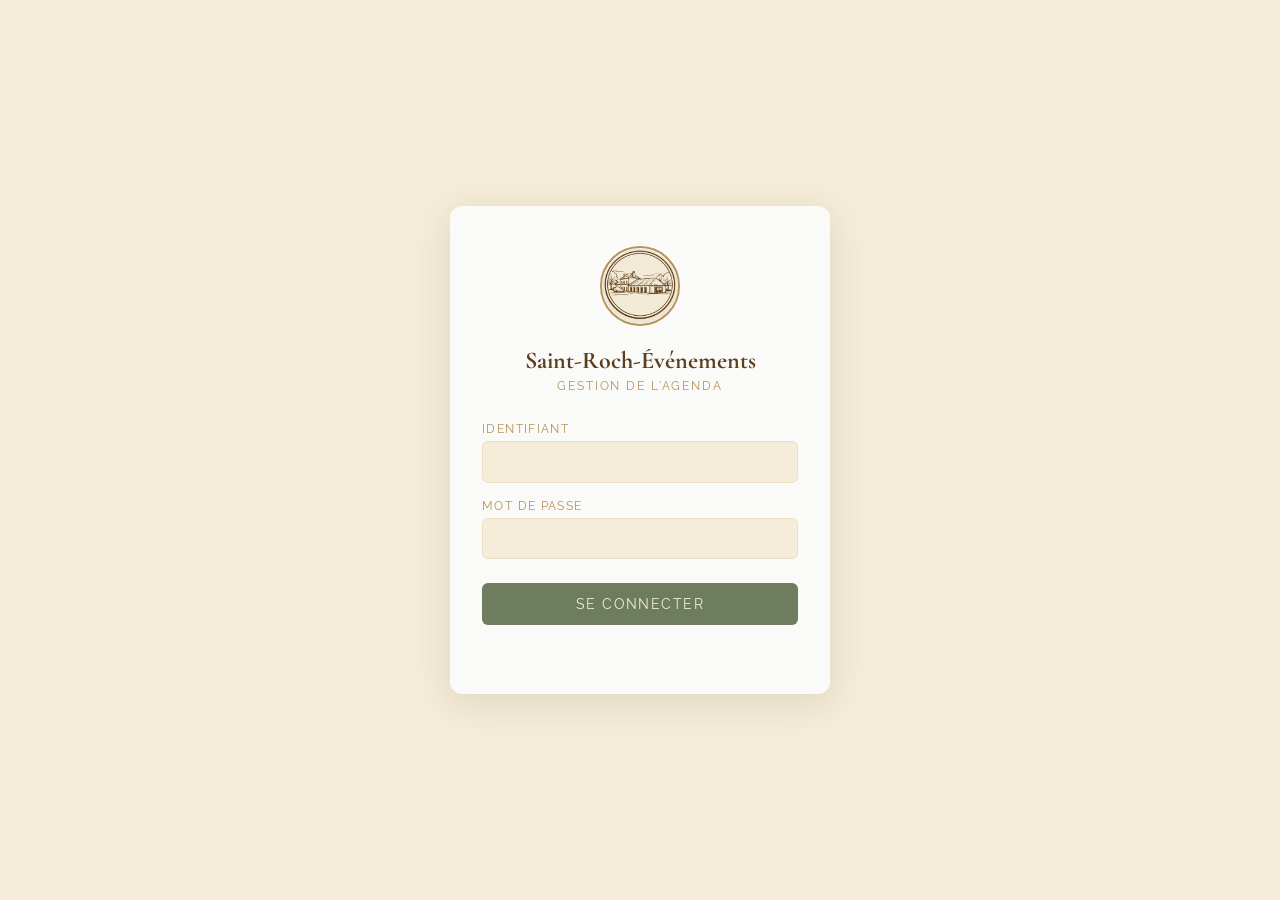
<file: gestion-agenda.html>
<!DOCTYPE html>
<html lang="fr">
<head>
    <meta charset="UTF-8">
    <meta name="viewport" content="width=device-width, initial-scale=1.0, maximum-scale=1.0">
    <title>Gestion Agenda — Saint-Roch</title>
    <link href="https://fonts.googleapis.com/css2?family=Cormorant+Garamond:ital,wght@0,400;0,600;1,400&family=Raleway:wght@300;400;500;600&display=swap" rel="stylesheet">
    <style>
        :root {
            --sage: #8B9D7A; --sage-dark: #6d7d5e;
            --brown: #5C3D1E; --brown-dark: #3d2810;
            --beige: #F5EDD9; --beige-dark: #EDE0C4;
            --gold: #B5935A; --white: #FAFAF8;
            --taken: #c0392b; --option: #d4a017;
        }
        * { box-sizing: border-box; margin: 0; padding: 0; }
        body { font-family: 'Raleway', sans-serif; background: var(--beige); color: var(--brown); min-height: 100vh; }

        /* ── LOGIN ── */
        #screen-login {
            display: flex; align-items: center; justify-content: center;
            min-height: 100vh; padding: 2rem;
        }
        .login-box {
            background: var(--white); border-radius: 12px;
            padding: 2.5rem 2rem; max-width: 380px; width: 100%;
            box-shadow: 0 8px 40px rgba(92,61,30,0.14); text-align: center;
        }
        .login-logo { width: 80px; height: 80px; border-radius: 50%; margin: 0 auto 1.2rem; border: 2px solid var(--gold); overflow: hidden; }
        .login-logo img { width: 100%; height: 100%; object-fit: cover; }
        .login-box h1 { font-family: 'Cormorant Garamond', serif; font-size: 1.5rem; color: var(--brown); margin-bottom: 0.2rem; }
        .login-box .sub { font-size: 0.78rem; color: var(--gold); letter-spacing: 0.15em; text-transform: uppercase; margin-bottom: 1.8rem; }
        .field { margin-bottom: 1rem; text-align: left; }
        .field label { display: block; font-size: 0.72rem; letter-spacing: 0.12em; text-transform: uppercase; color: var(--gold); margin-bottom: 0.35rem; }
        .field input, .field textarea {
            width: 100%; padding: 0.7rem 0.9rem; border: 1px solid var(--beige-dark);
            border-radius: 6px; font-family: 'Raleway', sans-serif; font-size: 0.9rem;
            background: var(--beige); color: var(--brown); transition: border-color 0.2s;
        }
        .field input:focus, .field textarea:focus { outline: none; border-color: var(--sage); }
        .field textarea { resize: vertical; min-height: 80px; }
        .btn-primary {
            width: 100%; padding: 0.8rem; background: var(--sage-dark);
            color: var(--beige); border: none; border-radius: 6px;
            font-family: 'Raleway', sans-serif; font-size: 0.88rem;
            letter-spacing: 0.1em; text-transform: uppercase; cursor: pointer;
            transition: background 0.2s; margin-top: 0.5rem;
        }
        .btn-primary:hover { background: var(--brown); }
        .login-error { color: var(--taken); font-size: 0.82rem; margin-top: 0.8rem; min-height: 1.2em; }

        /* ── TOKEN ── */
        #screen-token { display: none; align-items: center; justify-content: center; min-height: 100vh; padding: 2rem; }
        .token-box { background: var(--white); border-radius: 12px; padding: 2.5rem 2rem; max-width: 480px; width: 100%; box-shadow: 0 8px 40px rgba(92,61,30,0.14); }
        .token-box h2 { font-family: 'Cormorant Garamond', serif; font-size: 1.4rem; margin-bottom: 0.5rem; }
        .token-box p { font-size: 0.85rem; color: #666; line-height: 1.7; margin-bottom: 1rem; }
        .token-box ol { font-size: 0.85rem; color: #555; padding-left: 1.2rem; margin-bottom: 1.5rem; line-height: 2; }
        .token-box ol a { color: var(--sage-dark); }
        .token-error { color: var(--taken); font-size: 0.82rem; margin-top: 0.6rem; }

        /* ── ÉDITEUR ── */
        #screen-editor { display: none; }
        .editor-header {
            background: var(--brown-dark); color: var(--beige);
            padding: 1rem 2rem; display: flex; align-items: center;
            justify-content: space-between; flex-wrap: wrap; gap: 1rem;
        }
        .editor-header h1 { font-family: 'Cormorant Garamond', serif; font-size: 1.3rem; letter-spacing: 0.08em; }
        .header-actions { display: flex; gap: 0.8rem; align-items: center; flex-wrap: wrap; }
        .btn-save {
            background: var(--sage); color: var(--beige); border: none;
            padding: 0.6rem 1.4rem; border-radius: 5px; cursor: pointer;
            font-family: 'Raleway', sans-serif; font-size: 0.82rem;
            letter-spacing: 0.08em; text-transform: uppercase; transition: background 0.2s;
        }
        .btn-save:hover { background: var(--sage-dark); }
        .btn-save:disabled { background: #aaa; cursor: default; }
        .btn-logout {
            background: transparent; color: rgba(245,237,217,0.6);
            border: 1px solid rgba(245,237,217,0.3); padding: 0.6rem 1rem;
            border-radius: 5px; cursor: pointer; font-family: 'Raleway', sans-serif;
            font-size: 0.78rem; letter-spacing: 0.08em; text-transform: uppercase; transition: all 0.2s;
        }
        .btn-logout:hover { color: var(--beige); border-color: var(--beige); }
        .save-status { font-size: 0.8rem; padding: 0.4rem 0.8rem; border-radius: 4px; }
        .save-status.ok     { background: rgba(107,127,89,0.2);  color: var(--sage-dark); }
        .save-status.err    { background: rgba(192,57,43,0.15);   color: var(--taken); }
        .save-status.saving { color: var(--gold); }

        /* ── ONGLETS ── */
        .tabs { display: flex; gap: 0; border-bottom: 2px solid var(--beige-dark); margin: 0 2rem; margin-top: 1.5rem; }
        .tab-btn {
            padding: 0.7rem 1.5rem; background: none; border: none; cursor: pointer;
            font-family: 'Raleway', sans-serif; font-size: 0.85rem; font-weight: 500;
            color: var(--brown); border-bottom: 2px solid transparent; margin-bottom: -2px;
            transition: color 0.2s; letter-spacing: 0.05em;
        }
        .tab-btn.active { color: var(--sage-dark); border-bottom-color: var(--sage-dark); font-weight: 600; }
        .tab-btn:hover:not(.active) { color: var(--gold); }
        .tab-content { display: none; padding: 1.5rem 2rem 2rem; max-width: 1100px; margin: 0 auto; }
        .tab-content.active { display: block; }

        /* ── CALENDRIER ── */
        .editor-legend {
            display: flex; gap: 1.5rem; justify-content: center; flex-wrap: wrap;
            margin-bottom: 1.2rem; background: var(--white); border-radius: 8px;
            padding: 0.8rem; box-shadow: 0 2px 8px rgba(92,61,30,0.07);
        }
        .leg { display: flex; align-items: center; gap: 0.5rem; font-size: 0.82rem; }
        .leg-dot { width: 18px; height: 18px; border-radius: 4px; }
        .leg-free-dot   { background: rgba(107,127,89,0.18); border: 1px solid var(--sage); }
        .leg-taken-dot  { background: rgba(192,57,43,0.2);   border: 1px solid var(--taken); }
        .leg-option-dot { background: rgba(212,160,23,0.25); border: 1px solid var(--option); }
        .editor-hint { text-align: center; font-size: 0.8rem; color: #999; margin-bottom: 1.2rem; font-style: italic; }

        .cal-nav { display: flex; align-items: center; justify-content: center; gap: 1rem; margin-bottom: 1.2rem; }
        .cal-nav-btn { background: var(--white); border: 1px solid var(--beige-dark); color: var(--brown); width: 36px; height: 36px; border-radius: 5px; font-size: 1.2rem; cursor: pointer; transition: all 0.2s; }
        .cal-nav-btn:hover { background: var(--sage); color: var(--beige); border-color: var(--sage); }
        .cal-period { font-family: 'Cormorant Garamond', serif; font-size: 1.05rem; color: var(--brown); min-width: 180px; text-align: center; }

        .cal-grid { display: grid; grid-template-columns: repeat(3, 1fr); gap: 1.2rem; }
        @media (max-width: 700px)  { .cal-grid { grid-template-columns: 1fr; } }
        @media (max-width: 1000px) and (min-width: 701px) { .cal-grid { grid-template-columns: 1fr 1fr; } }

        /* ── Calendrier mobile : jours plus grands ── */
        @media (max-width: 700px) {
            .tab-content { padding: 1rem; }
            .cal-day { font-size: 0.85rem; min-height: 36px; border-radius: 6px; }
            .cal-dow { font-size: 0.65rem; padding: 4px 0; }
            .cal-days { gap: 4px; }
            .cal-month { padding: 0.8rem 0.6rem; }
            .editor-legend { flex-direction: column; align-items: flex-start; gap: 0.6rem; padding: 0.8rem 1rem; }
            .cal-nav { gap: 0.5rem; }
            .tabs { margin: 0 1rem; }
            .tab-btn { padding: 0.6rem 1rem; font-size: 0.8rem; }
            .editor-header { padding: 0.8rem 1rem; }
            .editor-header h1 { font-size: 1.1rem; }
            .btn-save { padding: 0.5rem 1rem; font-size: 0.78rem; }
        }

        /* ── Fiche modale : carte centrée avec marges ── */
        @media (max-width: 600px) {
            .fiche-overlay { align-items: center; padding: 1rem; }
            .fiche-box { border-radius: 14px; max-height: 88vh; overflow-y: auto; padding: 1.4rem 1.1rem 1.8rem; margin: 0 0.25rem; }
            .form-row-2 { grid-template-columns: 1fr; }
        }
        /* Anti-zoom iOS : inputs ≥ 16px */
        @media (max-width: 900px) {
            .field input, .field textarea, #inp-user, #inp-pass, #inp-token {
                font-size: 16px !important;
            }
        }

        .cal-month { background: var(--white); border-radius: 8px; padding: 1rem; box-shadow: 0 2px 8px rgba(92,61,30,0.07); }
        .cal-month-title { text-align: center; font-family: 'Cormorant Garamond', serif; font-size: 1rem; font-weight: 600; color: var(--brown); text-transform: capitalize; margin-bottom: 0.6rem; }
        .cal-days { display: grid; grid-template-columns: repeat(7, 1fr); gap: 3px; }
        .cal-dow { text-align: center; font-size: 0.6rem; font-weight: 700; color: #aaa; text-transform: uppercase; padding: 3px 0; }
        .cal-day {
            aspect-ratio: 1; display: flex; align-items: center; justify-content: center;
            font-size: 0.75rem; border-radius: 5px; cursor: pointer;
            transition: transform 0.1s; border: 1px solid transparent;
            user-select: none; position: relative; flex-direction: column; gap: 1px;
        }
        .cal-day.empty { cursor: default; }
        .cal-day.past  { color: #ddd; cursor: default; }
        .cal-day.today { font-weight: 700; outline: 2px solid var(--sage); outline-offset: -2px; }
        .cal-day.free  { background: rgba(107,127,89,0.1); color: var(--sage-dark); }
        .cal-day.free:not(.past):hover { background: rgba(107,127,89,0.3); transform: scale(1.1); }
        .cal-day.taken  { background: rgba(192,57,43,0.15); color: var(--taken); font-weight: 600; border-color: rgba(192,57,43,0.3); }
        .cal-day.taken:hover  { background: rgba(192,57,43,0.25); transform: scale(1.05); }
        .cal-day.option { background: rgba(212,160,23,0.2); color: #8a6a00; font-weight: 600; border-color: rgba(212,160,23,0.4); }
        .cal-day.option:hover { background: rgba(212,160,23,0.35); transform: scale(1.05); }
        /* petit point uniquement sur les jours réservés ou en attente */
        .cal-day.taken::after, .cal-day.option::after { content: ''; display: block; width: 4px; height: 4px; border-radius: 50%; background: currentColor; opacity: 0.7; }
        /* contour bleu pour les réservations gîte */
        .cal-day.gite { outline: 2px solid #3a7bd5; outline-offset: -2px; color: #3a7bd5 !important; border-color: rgba(58,123,213,0.3) !important; background: rgba(58,123,213,0.12) !important; }
        /* sélection de plage — drag */
        .cal-day { transition: background 0.08s ease, color 0.08s ease, border-radius 0.12s ease; }
        .cal-day.sel-anchor { background: var(--taken) !important; color: #fff !important; font-weight: 700; border-radius: 8px 0 0 8px; border-color: transparent !important; transform: none !important; }
        .cal-day.sel-mid    { background: rgba(192,57,43,0.15) !important; color: var(--taken) !important; border-radius: 0 !important; border-color: transparent !important; transform: none !important; }
        .cal-day.sel-end    { background: var(--taken) !important; color: #fff !important; font-weight: 700; border-radius: 0 8px 8px 0; border-color: transparent !important; transform: none !important; }
        .cal-day.sel-anchor.sel-end { border-radius: 8px !important; }
        .cal-days { user-select: none; }
        /* indicateur de glissement */
        .cal-selecting-hint { text-align:center; font-size:0.8rem; color: var(--taken); font-weight:600; margin-bottom:0.8rem; padding: 0.4rem 0.8rem; background: rgba(192,57,43,0.08); border-radius:5px; letter-spacing:0.04em; animation: pulse 1.2s infinite; }
        @keyframes pulse { 0%,100% { opacity:1; } 50% { opacity:0.55; } }

        /* ── FICHE MODALE ── */
        .fiche-overlay {
            display: none; position: fixed; inset: 0; z-index: 1000;
            background: rgba(61,40,16,0.55); backdrop-filter: blur(3px);
            align-items: center; justify-content: center; padding: 1rem;
        }
        .fiche-overlay.open { display: flex; }
        .fiche-box {
            background: var(--white); border-radius: 12px;
            padding: 2rem; width: 100%; max-width: 440px;
            box-shadow: 0 12px 50px rgba(0,0,0,0.25);
            animation: fadeUp 0.2s ease;
        }
        @keyframes fadeUp { from { opacity:0; transform: translateY(16px); } to { opacity:1; transform: translateY(0); } }
        .fiche-date {
            font-family: 'Cormorant Garamond', serif; font-size: 1.25rem;
            color: var(--brown); margin-bottom: 1.2rem; padding-bottom: 0.8rem;
            border-bottom: 1px solid var(--beige-dark);
            display: flex; align-items: center; gap: 0.6rem;
        }
        .fiche-date .badge {
            font-size: 0.65rem; font-family: 'Raleway', sans-serif;
            letter-spacing: 0.1em; text-transform: uppercase; padding: 0.2rem 0.5rem;
            border-radius: 3px; background: rgba(192,57,43,0.15); color: var(--taken);
        }
        .form-row-2 { display: grid; grid-template-columns: 1fr 1fr; gap: 0.8rem; }
        #f-dates-row { gap: 0.5rem; margin-bottom: 0.6rem; }
        #f-dates-row .field { margin-bottom: 0; }
        #f-dates-row label { font-size: 0.6rem; margin-bottom: 0.2rem; }
        #f-dates-row input { -webkit-appearance: none; appearance: none; padding: 0.3rem 0.5rem; font-size: 0.82rem !important; height: 2rem; max-height: 2rem; line-height: 1.4; }
        .f-type-row { display: flex; gap: 0.6rem; margin-bottom: 1rem; }
        .btn-type {
            flex: 1; padding: 0.55rem 0.5rem; border-radius: 6px; border: 2px solid;
            font-family: 'Raleway', sans-serif; font-size: 0.8rem; font-weight: 600;
            letter-spacing: 0.04em; cursor: pointer; transition: all 0.2s;
        }
        .btn-type-salle { border-color: var(--sage-dark); color: var(--sage-dark); background: transparent; }
        .btn-type-salle.active { background: var(--sage-dark); color: #fff; }
        .btn-type-gite  { border-color: #3a7bd5; color: #3a7bd5; background: transparent; }
        .btn-type-gite.active  { background: #3a7bd5; color: #fff; }

        .fiche-actions { display: flex; gap: 0.6rem; margin-top: 1.2rem; flex-wrap: wrap; }
        .btn-fiche-save {
            flex: 1; padding: 0.75rem; background: var(--sage-dark); color: var(--beige);
            border: none; border-radius: 6px; font-family: 'Raleway', sans-serif;
            font-size: 0.85rem; cursor: pointer; transition: background 0.2s;
        }
        .btn-fiche-save:hover { background: var(--brown); }
        .btn-fiche-skip {
            padding: 0.75rem 1.2rem; background: var(--beige); color: var(--brown);
            border: 1px solid var(--beige-dark); border-radius: 6px;
            font-family: 'Raleway', sans-serif; font-size: 0.85rem; cursor: pointer;
            transition: background 0.2s;
        }
        .btn-fiche-skip:hover { background: var(--beige-dark); }
        .fiche-danger { border-top: 1px solid var(--beige-dark); margin-top: 1rem; padding-top: 1rem; display: flex; gap: 0.6rem; flex-wrap: wrap; }
        .btn-option {
            flex: 1; padding: 0.6rem; background: rgba(212,160,23,0.15); color: #7a5e00;
            border: 1px solid rgba(212,160,23,0.4); border-radius: 6px;
            font-family: 'Raleway', sans-serif; font-size: 0.78rem; cursor: pointer;
            transition: background 0.2s;
        }
        .btn-option:hover { background: rgba(212,160,23,0.3); }
        .btn-delete {
            flex: 1; padding: 0.6rem; background: rgba(192,57,43,0.1); color: var(--taken);
            border: 1px solid rgba(192,57,43,0.3); border-radius: 6px;
            font-family: 'Raleway', sans-serif; font-size: 0.78rem; cursor: pointer;
            transition: background 0.2s;
        }
        .btn-delete:hover { background: rgba(192,57,43,0.2); }

        /* ── BOUTONS RESET ── */
        .reset-zone {
            margin-top: 1.8rem; padding: 1rem 1.2rem;
            background: rgba(192,57,43,0.06); border-radius: 8px;
            border: 1px solid rgba(192,57,43,0.18);
            display: flex; flex-wrap: wrap; align-items: center; gap: 0.8rem;
        }
        .reset-label {
            font-size: 0.75rem; font-weight: 700; letter-spacing: 0.1em;
            text-transform: uppercase; color: var(--taken); flex: 0 0 100%;
            margin-bottom: 0.1rem;
        }
        .btn-reset {
            padding: 0.55rem 1.1rem; border-radius: 5px; cursor: pointer;
            font-family: 'Raleway', sans-serif; font-size: 0.8rem;
            letter-spacing: 0.06em; border: 1.5px solid var(--taken);
            background: transparent; color: var(--taken);
            transition: background 0.2s, color 0.2s;
        }
        .btn-reset:hover { background: var(--taken); color: #fff; }
        .btn-reset-all { border-color: #8b1a1a; color: #8b1a1a; }
        .btn-reset-all:hover { background: #8b1a1a; color: #fff; }

        /* ── LISTE RÉSERVATIONS ── */
        .resa-empty { text-align: center; color: #aaa; font-style: italic; padding: 3rem; }
        .resa-hint  { text-align: center; font-size: 0.78rem; color: #bbb; font-style: italic; margin-bottom: 1rem; }

        /* Carte swipeable */
        .resa-item { position: relative; overflow: hidden; border-radius: 8px;
            margin-bottom: 0.6rem; box-shadow: 0 2px 8px rgba(92,61,30,0.07); }
        /* Fond rouge "Supprimer" révélé au swipe */
        .resa-delete-bg {
            position: absolute; inset: 0; background: var(--taken);
            display: flex; align-items: center; justify-content: flex-end;
            padding-right: 1.5rem; color: #fff; font-size: 0.82rem;
            font-weight: 600; letter-spacing: 0.08em; text-transform: uppercase;
            border-radius: 8px; user-select: none;
        }
        .resa-delete-bg span { display: flex; align-items: center; gap: 0.4rem; }
        /* Contenu de la carte (glisse par dessus le fond rouge) */
        .resa-card {
            position: relative; background: var(--white); border-radius: 8px;
            padding: 0.85rem 1rem; display: flex; align-items: center;
            gap: 1rem; flex-wrap: wrap;
            transition: transform 0.15s ease;
            cursor: default;
        }
        .resa-card:hover { background: #fdfaf5; }
        .resa-item.swiping .resa-card { transition: none; }
        .resa-item.snap-back .resa-card { transition: transform 0.3s cubic-bezier(.25,.8,.25,1); }
        .resa-item.snap-delete .resa-card { transition: transform 0.25s ease; }

        .resa-date  { font-weight: 600; color: var(--brown); font-size: 0.85rem; min-width: 120px; flex-shrink: 0; }
        .resa-name  { font-weight: 500; font-size: 0.9rem; flex: 1; min-width: 100px; }
        .resa-contact { font-size: 0.78rem; color: #888; flex: 1; min-width: 100px; }
        .resa-contact a { text-decoration: none; color: inherit; }
        .resa-notes { font-size: 0.78rem; color: #999; font-style: italic; flex: 1; min-width: 80px;
            white-space: nowrap; overflow: hidden; text-overflow: ellipsis; max-width: 160px; }
        .resa-type-badge { display: inline-block; padding: 0.18rem 0.45rem; border-radius: 3px;
            font-size: 0.62rem; letter-spacing: 0.06em; text-transform: uppercase; font-weight: 600; flex-shrink: 0; }
        .resa-type-badge.salle { background: rgba(107,125,90,0.15); color: var(--sage-dark); }
        .resa-type-badge.gite  { background: rgba(58,123,213,0.15); color: #3a7bd5; }
        .resa-status { display: inline-block; padding: 0.2rem 0.5rem; border-radius: 3px;
            font-size: 0.65rem; letter-spacing: 0.08em; text-transform: uppercase; font-weight: 600; flex-shrink: 0; }
        .resa-status.taken  { background: rgba(192,57,43,0.15); color: var(--taken); }
        .resa-status.option { background: rgba(212,160,23,0.2);  color: #7a5e00; }
        .btn-edit-row {
            background: none; border: 1px solid var(--beige-dark); color: var(--brown);
            padding: 0.3rem 0.7rem; border-radius: 4px; font-size: 0.75rem; cursor: pointer;
            transition: all 0.2s; white-space: nowrap; flex-shrink: 0;
        }
        .btn-edit-row:hover { background: var(--sage); color: var(--beige); border-color: var(--sage); }
        @media (max-width: 700px) {
            .btn-edit-row { display: none; }
            .resa-card { cursor: pointer; }
            .resa-card:active { background: #f5f0e8; }
            .resa-contact    { order: 3; }
            .resa-type-badge { order: 4; }
            .resa-status     { order: 5; margin-left: auto; }
            .resa-notes   {
                order: 5;
                flex-basis: 100%;
                max-width: 100%;
                white-space: normal;
                overflow: hidden;
                display: -webkit-box;
                -webkit-line-clamp: 2;
                -webkit-box-orient: vertical;
                margin-top: 0.1rem;
            }
        }
    </style>
</head>
<body>

<!-- ════════ LOGIN ════════ -->
<div id="screen-login">
    <div class="login-box">
        <div class="login-logo"><img src="images/logo-batiment-transparent.png" alt="SRE"></div>
        <h1>Saint-Roch-Événements</h1>
        <div class="sub">Gestion de l'agenda</div>
        <form id="form-login">
            <div class="field"><label>Identifiant</label><input type="text" id="inp-user" autocomplete="username" required></div>
            <div class="field"><label>Mot de passe</label><input type="password" id="inp-pass" autocomplete="current-password" required></div>
            <button type="submit" class="btn-primary">Se connecter</button>
            <div class="login-error" id="login-error"></div>
        </form>
    </div>
</div>

<!-- ════════ TOKEN ════════ -->
<div id="screen-token">
    <div class="token-box">
        <h2>Configuration initiale</h2>
        <p>Pour enregistrer les modifications sur le site, entrez votre jeton GitHub une seule fois. Il sera mémorisé sur cet appareil.</p>
        <ol>
            <li>Allez sur <a href="https://github.com/settings/tokens?type=beta" target="_blank">github.com → Settings → Tokens</a></li>
            <li>Cliquez <strong>Generate new token</strong></li>
            <li>Nom : <em>Saint-Roch Agenda</em></li>
            <li>Repository : <strong>saint-roch-evenements</strong></li>
            <li>Permissions : <strong>Contents → Read and Write</strong></li>
            <li>Copiez et collez le jeton ci-dessous</li>
        </ol>
        <div class="field"><label>Jeton GitHub (commence par ghp_…)</label><input type="password" id="inp-token" placeholder="ghp_xxxxxxxxxxxxxxxxxxxx"></div>
        <button class="btn-primary" onclick="validateToken()">Valider et continuer</button>
        <div class="token-error" id="token-error"></div>
    </div>
</div>

<!-- ════════ ÉDITEUR ════════ -->
<div id="screen-editor">
    <div class="editor-header">
        <h1>Gestion des disponibilités</h1>
        <div class="header-actions">
            <span id="save-status" class="save-status" style="display:none"></span>
            <button class="btn-save" id="btn-save" onclick="saveChanges()">💾 Enregistrer</button>
            <button class="btn-logout" onclick="logout()">Déconnexion</button>
        </div>
    </div>

    <!-- Onglets -->
    <div class="tabs">
        <button class="tab-btn active" onclick="switchTab('calendrier', this)">📅 Calendrier</button>
        <button class="tab-btn" onclick="switchTab('reservations', this)">📋 Réservations</button>
    </div>

    <!-- Onglet Calendrier -->
    <div class="tab-content active" id="tab-calendrier">
        <div class="editor-legend">
            <div class="leg"><div class="leg-dot leg-free-dot"></div> Disponible — cliquer pour réserver</div>
            <div class="leg"><div class="leg-dot leg-taken-dot"></div> Réservé — cliquer pour voir/modifier</div>
            <div class="leg"><div class="leg-dot leg-option-dot"></div> En attente — cliquer pour libérer</div>
        </div>
        <div id="selecting-hint" class="cal-selecting-hint" style="display:none">📍 Cliquez maintenant sur la date de fin — Échap pour annuler</div>
        <p class="editor-hint" id="editor-hint">Cliquez sur la 1ère date pour commencer, puis sur la date de fin pour valider. Cliquez sur une date réservée pour voir la fiche.</p>

        <div class="cal-nav">
            <button class="cal-nav-btn" id="cal-prev">‹</button>
            <div class="cal-period" id="cal-period"></div>
            <button class="cal-nav-btn" id="cal-next">›</button>
        </div>
        <div class="cal-grid" id="cal-grid"></div>

        <!-- Boutons de réinitialisation -->
        <div class="reset-zone">
            <p class="reset-label">⚠️ Réinitialiser</p>
            <button class="btn-reset" onclick="resetMonth()">🗓 Effacer le mois affiché</button>
            <button class="btn-reset btn-reset-all" onclick="resetAll()">🗑 Tout effacer</button>
        </div>
    </div>

    <!-- Onglet Réservations -->
    <div class="tab-content" id="tab-reservations">
        <div id="resa-list"></div>
    </div>
</div>

<!-- ════════ FICHE CLIENT (modale) ════════ -->
<div class="fiche-overlay" id="fiche-overlay" onclick="closeFicheOutside(event)">
    <div class="fiche-box">
        <div class="fiche-date" id="fiche-date-label">
            <span id="fiche-date-txt"></span>
            <span class="badge" id="fiche-badge">Réservé</span>
        </div>

        <div class="form-row-2" id="f-dates-row" style="display:none">
            <div class="field"><label>Date de début</label><input type="date" id="f-date-start"></div>
            <div class="field"><label>Date de fin</label><input type="date" id="f-date-end"></div>
        </div>
        <div class="f-type-row">
            <button type="button" class="btn-type btn-type-salle" id="btn-type-salle" onclick="selectType('salle')">🏛 Salle des fêtes</button>
            <button type="button" class="btn-type btn-type-gite"  id="btn-type-gite"  onclick="selectType('gite')">🏡 Gîte</button>
        </div>
        <div class="form-row-2">
            <div class="field"><label>Nom *</label><input type="text" id="f-nom" placeholder="Dupont"></div>
            <div class="field"><label>Prénom</label><input type="text" id="f-prenom" placeholder="Marie"></div>
        </div>
        <div class="form-row-2">
            <div class="field"><label>Téléphone</label><input type="tel" id="f-tel" placeholder="06 12 34 56 78"></div>
            <div class="field"><label>Email</label><input type="email" id="f-email" placeholder="marie@email.com"></div>
        </div>
        <div class="field"><label>Notes</label><textarea id="f-notes" placeholder="Type d'événement, nombre de personnes, demandes particulières…"></textarea></div>

        <div class="fiche-actions">
            <button class="btn-fiche-save" onclick="saveFiche()">💾 Enregistrer la fiche</button>
            <button class="btn-fiche-skip" onclick="cancelFiche()">Annuler</button>
        </div>

        <div class="fiche-danger" id="fiche-danger" style="display:none">
            <button class="btn-option" id="btn-toggle-status" onclick="toggleStatus()">🟡 Mettre en attente</button>
            <button class="btn-delete" onclick="deleteReservation()">🗑 Libérer la date</button>
        </div>
    </div>
</div>

<script>
// ══════════════════════════════════════════
//  CONFIG
// ══════════════════════════════════════════
const GH_REPO = 'SAYVIOU/saint-roch-evenements';
const GH_FILE = 'disponibilites.json';
const _u = 'c2FpbnQtcm9jaA==';
const _p = 'U1JFMjAyNiFhZ2VuZGE=';

// ══════════════════════════════════════════
//  ÉTAT
// ══════════════════════════════════════════
let dates = { taken: [], option: [], reservations: {} };
let calOffset = 0;
let _lastSha   = null; // SHA du fichier pour détecter les changements externes
let _isSaving  = false; // évite le rechargement pendant une sauvegarde en cours
let ficheDate = null; // date en cours d'édition
const today = new Date();
const todayStr = d2s(today);

function d2s(d) {
    return d.getFullYear() + '-' + String(d.getMonth()+1).padStart(2,'0') + '-' + String(d.getDate()).padStart(2,'0');
}
function dateLabel(ds) {
    return new Date(ds + 'T12:00:00').toLocaleDateString('fr-FR', { weekday:'long', day:'numeric', month:'long', year:'numeric' });
}

// ══════════════════════════════════════════
//  AUTH
// ══════════════════════════════════════════
document.getElementById('form-login').addEventListener('submit', function(e) {
    e.preventDefault();
    const u = document.getElementById('inp-user').value.trim();
    const p = document.getElementById('inp-pass').value;
    if (u === atob(_u) && p === atob(_p)) {
        document.getElementById('login-error').textContent = '';
        localStorage.getItem('sre_gh_token') ? loadAndShow() : show('token');
    } else {
        document.getElementById('login-error').textContent = 'Identifiant ou mot de passe incorrect.';
    }
});

async function validateToken() {
    const t = document.getElementById('inp-token').value.trim();
    document.getElementById('token-error').textContent = 'Vérification…';
    try {
        const res = await fetch(`https://api.github.com/repos/${GH_REPO}`, { headers: { 'Authorization': `token ${t}` } });
        if (!res.ok) throw new Error();
        localStorage.setItem('sre_gh_token', t);
        document.getElementById('token-error').textContent = '';
        loadAndShow();
    } catch(e) {
        document.getElementById('token-error').textContent = '❌ Jeton invalide. Vérifiez et recommencez.';
    }
}

function logout() { show('login'); document.getElementById('inp-user').value = ''; document.getElementById('inp-pass').value = ''; }

function show(screen) {
    document.getElementById('screen-login').style.display  = screen === 'login'  ? 'flex'  : 'none';
    document.getElementById('screen-token').style.display  = screen === 'token'  ? 'flex'  : 'none';
    document.getElementById('screen-editor').style.display = screen === 'editor' ? 'block' : 'none';
}

// ══════════════════════════════════════════
//  CHARGEMENT
// ══════════════════════════════════════════
async function loadAndShow() {
    try {
        const token = localStorage.getItem('sre_gh_token');
        const res = await fetch(`https://api.github.com/repos/${GH_REPO}/contents/${GH_FILE}`,
            { headers: { 'Authorization': `token ${token}`, 'Accept': 'application/vnd.github.v3+json' } });
        if (!res.ok) {
            if (res.status === 401 || res.status === 403) {
                localStorage.removeItem('sre_gh_token');
                document.getElementById('token-error').textContent = '🔑 Jeton expiré ou révoqué. Générez-en un nouveau.';
                show('token');
                return;
            }
            throw new Error();
        }
        const data = await res.json();
        _lastSha = data.sha;
        const _raw = atob(data.content.replace(/\n/g,''));
        const _bytes = Uint8Array.from(_raw, c => c.charCodeAt(0));
        const parsed = JSON.parse(new TextDecoder().decode(_bytes));
        dates = { taken: parsed.taken || [], option: parsed.option || [], reservations: parsed.reservations || {} };
    } catch(e) {
        dates = { taken: [], option: [], reservations: {} };
    }
    renderCalendar();
    renderResaList();
    show('editor');
    startPolling();
}

// ══════════════════════════════════════════
//  SYNCHRONISATION AUTOMATIQUE (polling)
//  Vérifie toutes les 15s si le fichier a
//  changé sur GitHub (via le SHA).
// ══════════════════════════════════════════
function startPolling() {
    setInterval(async () => {
        const token = localStorage.getItem('sre_gh_token');
        if (!token || _isSaving) return;
        // Fiche ouverte → ne pas écraser les données en cours d'édition
        if (document.getElementById('fiche-overlay').classList.contains('open')) return;

        try {
            const res = await fetch(`https://api.github.com/repos/${GH_REPO}/contents/${GH_FILE}?t=${Date.now()}`,
                { headers: { 'Authorization': `token ${token}` }, cache: 'no-store' });
            if (!res.ok) return;
            const data = await res.json();
            if (data.sha === _lastSha) return; // rien de nouveau

            // Fichier modifié depuis un autre appareil → recharger
            _lastSha = data.sha;
            const _raw2 = atob(data.content.replace(/\n/g,''));
            const _bytes2 = Uint8Array.from(_raw2, c => c.charCodeAt(0));
            const parsed = JSON.parse(new TextDecoder().decode(_bytes2));
            dates = { taken: parsed.taken || [], option: parsed.option || [], reservations: parsed.reservations || {} };
            renderCalendar();
            renderResaList();
        } catch(e) {}
    }, 15000);
}

// ══════════════════════════════════════════
//  SAUVEGARDE
// ══════════════════════════════════════════
async function saveChanges() {
    const btn = document.getElementById('btn-save');
    const status = document.getElementById('save-status');
    const token = localStorage.getItem('sre_gh_token');
    btn.disabled = true; _isSaving = true;
    status.style.display = 'inline'; status.className = 'save-status saving'; status.textContent = '⏳ Enregistrement…';
    try {
        const getRes = await fetch(`https://api.github.com/repos/${GH_REPO}/contents/${GH_FILE}`,
            { headers: { 'Authorization': `token ${token}` } });
        if (!getRes.ok) {
            if (getRes.status === 401 || getRes.status === 403) {
                localStorage.removeItem('sre_gh_token');
                status.className = 'save-status err'; status.textContent = '🔑 Jeton expiré — reconnectez-vous.';
                btn.disabled = false;
                setTimeout(() => show('token'), 2000);
                return;
            }
            throw new Error();
        }
        const fileData = await getRes.json();

        dates.taken  = [...new Set(dates.taken)].sort();
        dates.option = [...new Set(dates.option)].sort();

        // Nettoyer les fiches des dates qui ne sont plus réservées
        Object.keys(dates.reservations).forEach(d => {
            if (!dates.taken.includes(d) && !dates.option.includes(d)) delete dates.reservations[d];
        });

        const payload = { taken: dates.taken, option: dates.option, reservations: dates.reservations };
        const content = btoa(unescape(encodeURIComponent(JSON.stringify(payload, null, 2) + '\n')));
        const putRes = await fetch(`https://api.github.com/repos/${GH_REPO}/contents/${GH_FILE}`,
            { method: 'PUT', headers: { 'Authorization': `token ${token}`, 'Content-Type': 'application/json' },
              body: JSON.stringify({ message: 'Mise à jour disponibilités', content, sha: fileData.sha }) });
        if (!putRes.ok) {
            if (putRes.status === 401 || putRes.status === 403) {
                localStorage.removeItem('sre_gh_token');
                status.className = 'save-status err'; status.textContent = '🔑 Jeton expiré — reconnectez-vous.';
                btn.disabled = false;
                setTimeout(() => show('token'), 2000);
                return;
            }
            throw new Error();
        }
        const putData = await putRes.json();
        if (putData.content && putData.content.sha) _lastSha = putData.content.sha;
        status.className = 'save-status ok'; status.textContent = '✅ Publié sur le site !';
        setTimeout(() => { status.style.display = 'none'; }, 4000);
    } catch(e) {
        status.className = 'save-status err'; status.textContent = '❌ Erreur réseau. Vérifiez votre connexion.';
    }
    btn.disabled = false; _isSaving = false;
}

// ══════════════════════════════════════════
//  ONGLETS
// ══════════════════════════════════════════
function switchTab(name, btn) {
    document.querySelectorAll('.tab-btn').forEach(b => b.classList.remove('active'));
    document.querySelectorAll('.tab-content').forEach(c => c.classList.remove('active'));
    btn.classList.add('active');
    document.getElementById('tab-' + name).classList.add('active');
    if (name === 'reservations') renderResaList();
}

// ══════════════════════════════════════════
//  SÉLECTION EN DEUX CLICS (style Airbnb)
//  1er clic → fixe le début, aperçu suit la souris
//  2ème clic → confirme la fin
// ══════════════════════════════════════════
let isSelecting = false;
let rangeStart  = null;
let hoverDs     = null;

function getDatesInRange(a, b) {
    const result = [], cur = new Date(a + 'T12:00:00'), end = new Date(b + 'T12:00:00');
    while (cur <= end) { result.push(d2s(cur)); cur.setDate(cur.getDate() + 1); }
    return result;
}
function getSelRange() {
    if (!rangeStart || !hoverDs) return null;
    return { start: rangeStart <= hoverDs ? rangeStart : hoverDs,
             end:   rangeStart <= hoverDs ? hoverDs    : rangeStart };
}
function setSelectingUI(on) {
    document.getElementById('selecting-hint').style.display = on ? 'block' : 'none';
    document.getElementById('editor-hint').style.display    = on ? 'none'  : 'block';
}

// ── Clic sur une date ──
function clickDate(ds) {
    const isTaken  = dates.taken.includes(ds);
    const isOption = dates.option.includes(ds);

    // Clic sur date réservée
    if (isTaken) {
        if (isSelecting) { cancelSelection(); return; }
        const mainDate = (dates.reservations[ds] && dates.reservations[ds].rangeRef) || ds;
        openFiche(mainDate, true);
        return;
    }
    // Clic sur date en option
    if (isOption) {
        if (isSelecting) { cancelSelection(); return; }
        if (confirm('Libérer toute la période en attente ?')) {
            // Retrouver le début de la plage (rangeRef ou ds lui-même)
            const startDate = (dates.reservations[ds] && dates.reservations[ds].rangeRef) || ds;
            const allRange  = getAllRangeDates(startDate);
            allRange.forEach(d => {
                dates.option = dates.option.filter(x => x !== d);
                delete dates.reservations[d];
            });
            renderCalendar(); renderResaList();
        }
        return;
    }

    if (!isSelecting) {
        // 1er clic : fixe le début
        isSelecting = true; rangeStart = ds; hoverDs = ds;
        setSelectingUI(true);
        renderCalendar();
    } else {
        // 2ème clic : confirme la fin
        hoverDs = ds;
        const sel = getSelRange();
        isSelecting = false; rangeStart = null; hoverDs = null;
        setSelectingUI(false);

        const range = getDatesInRange(sel.start, sel.end);
        const conflicts = range.filter(d => dates.taken.includes(d) || dates.option.includes(d));
        if (conflicts.length > 0) {
            alert('Certaines dates de cette plage sont déjà réservées. Choisissez une autre période.');
            renderCalendar(); return;
        }
        range.forEach((d, i) => {
            dates.taken.push(d);
            if (i > 0) dates.reservations[d] = { rangeRef: sel.start };
        });
        renderCalendar();
        // Délai pour voir la sélection avant que la fiche s'ouvre
        setTimeout(() => openFiche(sel.start, false, range), 700);
    }
}

// ── Survol : met à jour l'aperçu ──
function hoverDate(ds) {
    if (!isSelecting) return;
    if (ds !== hoverDs) { hoverDs = ds; renderCalendar(); }
}

// Annuler la sélection (touche Échap)
function cancelSelection() {
    isSelecting = false; rangeStart = null; hoverDs = null;
    setSelectingUI(false); renderCalendar();
}
document.addEventListener('keydown', e => { if (e.key === 'Escape') cancelSelection(); });

// ══════════════════════════════════════════
//  GESTION TACTILE DU CALENDRIER (mobile)
//  • Tap  → même comportement que clic souris
//  • Drag → glisser de la date début à la date fin,
//           relâcher pour confirmer (sans double-ouverture)
// ══════════════════════════════════════════
(function () {
    let tdDs = null, tdX = 0, tdY = 0, tdDrag = false, tdBlock = false, tdTouched = false;

    // ── touchstart : mémorise la date et position ──
    document.addEventListener('touchstart', function (e) {
        const el = e.target.closest('[data-ds]');
        const grid = document.getElementById('cal-grid');
        if (!el || !grid || !grid.contains(el)) return;
        tdDs      = el.dataset.ds;
        tdX       = e.touches[0].clientX;
        tdY       = e.touches[0].clientY;
        tdDrag    = false;
        tdTouched = true; // touch commencé sur un jour du calendrier
    }, { passive: true });

    // ── touchmove : si bougé > 8px sur une date libre → mode drag ──
    document.addEventListener('touchmove', function (e) {
        if (!tdDs) return;
        const t   = e.touches[0];
        const adx = Math.abs(t.clientX - tdX);
        const dy  = Math.abs(t.clientY - tdY);

        if (!tdDrag && (adx > 8 || dy > 8)) {
            // Scroll vertical → annuler sans déclencher de clic
            if (dy > adx) { tdDs = null; return; }

            const ds = tdDs;
            if (!dates.taken.includes(ds) && !dates.option.includes(ds)) {
                tdDrag = true;
                if (!isSelecting) {
                    isSelecting = true; rangeStart = ds; hoverDs = ds;
                    setSelectingUI(true); renderCalendar();
                }
            } else { tdDs = null; return; }
        }
        if (tdDrag) {
            const elUnder = document.elementFromPoint(t.clientX, t.clientY);
            if (elUnder && elUnder.dataset.ds) hoverDate(elUnder.dataset.ds);
            e.preventDefault();
        }
    }, { passive: false });

    // ── touchend : confirme le drag OU exécute le tap ──
    document.addEventListener('touchend', function (e) {
        // Toujours bloquer le click synthétique si un touch a commencé sur un jour
        if (tdTouched) {
            tdTouched = false;
            tdBlock   = true;
            setTimeout(() => { tdBlock = false; }, 600);
        }
        if (!tdDs) return;
        const startDs = tdDs;
        tdDs = null;

        if (tdDrag) {
            tdDrag = false;
            const t     = e.changedTouches[0];
            const elEnd = document.elementFromPoint(t.clientX, t.clientY);
            if (elEnd && elEnd.dataset.ds) hoverDs = elEnd.dataset.ds;

            const sel = getSelRange();
            isSelecting = false; rangeStart = null; hoverDs = null;
            setSelectingUI(false);
            if (!sel) { renderCalendar(); return; }

            const range = getDatesInRange(sel.start, sel.end);
            const conflicts = range.filter(d => dates.taken.includes(d) || dates.option.includes(d));
            if (conflicts.length > 0) {
                alert('Certaines dates de cette plage sont déjà réservées. Choisissez une autre période.');
                renderCalendar(); return;
            }
            range.forEach((d, i) => {
                dates.taken.push(d);
                if (i > 0) dates.reservations[d] = { rangeRef: sel.start };
            });
            renderCalendar();
            // Délai pour voir la sélection avant que la fiche s'ouvre
            setTimeout(() => openFiche(sel.start, false, range), 700);
        } else {
            // Tap simple : appel direct (évite le double-déclenchement)
            clickDate(startDs);
        }
        e.preventDefault();
    }, { passive: false });

    // ── Bloque le click synthétique post-touch sur les jours ──
    document.addEventListener('click', function (e) {
        if (!tdBlock) return;
        const el = e.target.closest('[data-ds]');
        if (el) { e.stopImmediatePropagation(); e.preventDefault(); }
    }, { capture: true });
})();

// ══════════════════════════════════════════
//  FICHE CLIENT
// ══════════════════════════════════════════
let ficheRange  = []; // dates de la plage en cours
let ficheIsEdit = false; // true = modification, false = nouvelle réservation

function selectType(type) {
    document.getElementById('btn-type-salle').classList.toggle('active', type === 'salle');
    document.getElementById('btn-type-gite').classList.toggle('active',  type === 'gite');
}

function openFiche(ds, isEdit, range) {
    ficheDate   = ds;
    ficheRange  = range || [ds];
    ficheIsEdit = !!isEdit;
    const resa = dates.reservations[ds] || {};

    // Libellé date / plage
    const label = ficheRange.length > 1
        ? 'Du ' + dateLabel(ficheRange[0]) + '\nau ' + dateLabel(ficheRange[ficheRange.length-1])
        : dateLabel(ds);
    document.getElementById('fiche-date-txt').textContent = ficheRange.length > 1
        ? 'Du ' + new Date(ficheRange[0]+'T12:00:00').toLocaleDateString('fr-FR',{day:'numeric',month:'long'})
          + ' au ' + new Date(ficheRange[ficheRange.length-1]+'T12:00:00').toLocaleDateString('fr-FR',{day:'numeric',month:'long',year:'numeric'})
        : dateLabel(ds);

    document.getElementById('f-nom').value    = resa.nom    || '';
    document.getElementById('f-prenom').value = resa.prenom || '';
    document.getElementById('f-tel').value    = resa.tel    || '';
    document.getElementById('f-email').value  = resa.email  || '';
    document.getElementById('f-notes').value  = resa.notes  || '';
    selectType(resa.type || 'salle');
    if (isEdit) {
        // Champs dates modifiables
        document.getElementById('f-date-start').value = ds;
        document.getElementById('f-date-end').value   = resa.dateEnd || ds;
        document.getElementById('f-dates-row').style.display = 'grid';

        const isOption = dates.option.includes(ds) || dates.option.includes((dates.reservations[ds] || {}).rangeRef || ds);
        const btn = document.getElementById('btn-toggle-status');
        if (isOption) {
            btn.textContent = '✅ Marquer comme réservé';
            btn.style.background = 'rgba(107,127,89,0.15)';
            btn.style.color = 'var(--sage-dark)';
            btn.style.borderColor = 'var(--sage)';
        } else {
            btn.textContent = '🟡 Mettre en attente';
            btn.style.background = '';
            btn.style.color = '';
            btn.style.borderColor = '';
        }
        document.getElementById('fiche-danger').style.display = 'flex';
    } else {
        document.getElementById('f-dates-row').style.display = 'none';
        document.getElementById('fiche-danger').style.display = 'none';
    }
    document.getElementById('fiche-overlay').classList.add('open');
}

function closeFiche() {
    document.getElementById('fiche-overlay').classList.remove('open');
    ficheDate = null; ficheRange = []; ficheIsEdit = false;
}

function cancelFiche() {
    // Si c'est une nouvelle réservation, remettre les dates en libre
    if (!ficheIsEdit && ficheRange.length > 0) {
        ficheRange.forEach(d => {
            dates.taken  = dates.taken.filter(x => x !== d);
            dates.option = dates.option.filter(x => x !== d);
            delete dates.reservations[d];
        });
        renderCalendar(); renderResaList();
    }
    closeFiche();
}

function closeFicheOutside(e) {
    if (e.target === document.getElementById('fiche-overlay')) cancelFiche();
}

function saveFiche() {
    if (!ficheDate) return;
    const nom    = document.getElementById('f-nom').value.trim();
    const prenom = document.getElementById('f-prenom').value.trim();
    if (!nom || !prenom) {
        // Mettre en évidence les champs manquants
        const nomEl    = document.getElementById('f-nom');
        const prenomEl = document.getElementById('f-prenom');
        if (!nom)    { nomEl.style.borderColor    = 'var(--taken)'; nomEl.focus(); }
        if (!prenom) { prenomEl.style.borderColor = 'var(--taken)'; if (nom) prenomEl.focus(); }
        return;
    }
    // Réinitialiser la bordure si tout est ok
    document.getElementById('f-nom').style.borderColor    = '';
    document.getElementById('f-prenom').style.borderColor = '';

    const tel   = document.getElementById('f-tel').value.trim();
    const email = document.getElementById('f-email').value.trim();
    const notes = document.getElementById('f-notes').value.trim();
    const type  = document.getElementById('btn-type-gite').classList.contains('active') ? 'gite' : 'salle';

    if (ficheIsEdit) {
        // En mode modification : gérer le changement de dates
        const newStart = document.getElementById('f-date-start').value;
        const newEnd   = document.getElementById('f-date-end').value || newStart;

        if (newStart > newEnd) {
            alert('La date de fin doit être après la date de début.');
            return;
        }

        const oldRange = getAllRangeDates(ficheDate);
        const newRange = getDatesInRange(newStart, newEnd);
        const isOption = dates.option.includes(ficheDate);

        // Vérifier les conflits sur les nouvelles dates (hors ancienne plage)
        const conflicts = newRange.filter(d => !oldRange.includes(d) && (dates.taken.includes(d) || dates.option.includes(d)));
        if (conflicts.length > 0) {
            alert('Certaines dates de cette plage sont déjà réservées.');
            return;
        }

        // Supprimer l'ancienne plage
        oldRange.forEach(d => {
            dates.taken  = dates.taken.filter(x => x !== d);
            dates.option = dates.option.filter(x => x !== d);
            delete dates.reservations[d];
        });

        // Créer la nouvelle plage
        newRange.forEach((d, i) => {
            if (isOption) dates.option.push(d); else dates.taken.push(d);
            if (i > 0) dates.reservations[d] = { rangeRef: newStart };
        });

        dates.reservations[newStart] = {
            nom, prenom, tel, email, notes, type,
            dateEnd: newRange.length > 1 ? newRange[newRange.length - 1] : undefined,
        };
    } else {
        // Nouvelle réservation
        dates.reservations[ficheDate] = {
            nom, prenom, tel, email, notes, type,
            dateEnd: ficheRange.length > 1 ? ficheRange[ficheRange.length - 1] : undefined,
        };
    }

    closeFiche(); renderCalendar(); renderResaList();
}

function setOption() {
    if (!ficheDate) return;
    const allRange = getAllRangeDates(ficheDate);
    allRange.forEach(d => {
        dates.taken  = dates.taken.filter(x => x !== d);
        dates.option.push(d);
        if (d !== ficheDate) dates.reservations[d] = { rangeRef: ficheDate };
    });
    closeFiche(); renderCalendar(); renderResaList();
}

function setTaken() {
    if (!ficheDate) return;
    const allRange = getAllRangeDates(ficheDate);
    allRange.forEach(d => {
        dates.option = dates.option.filter(x => x !== d);
        dates.taken.push(d);
        if (d !== ficheDate) dates.reservations[d] = { rangeRef: ficheDate };
    });
    closeFiche(); renderCalendar(); renderResaList();
}

function toggleStatus() {
    if (!ficheDate) return;
    const isOption = dates.option.includes(ficheDate);
    if (isOption) setTaken(); else setOption();
}

function deleteReservation() {
    if (!ficheDate) return;
    if (!confirm('Libérer toute la période réservée ?')) return;
    // ficheRange si plage fraîche, sinon getAllRangeDates (fiche déjà sauvegardée avec dateEnd)
    const allRange = ficheRange.length > 1 ? ficheRange : getAllRangeDates(ficheDate);
    allRange.forEach(d => {
        dates.taken  = dates.taken.filter(x => x !== d);
        dates.option = dates.option.filter(x => x !== d);
        delete dates.reservations[d];
    });
    closeFiche(); renderCalendar(); renderResaList();
}

function getAllRangeDates(startDate) {
    const resa = dates.reservations[startDate] || {};
    const endDate = resa.dateEnd;
    if (!endDate) return [startDate];
    return getDatesInRange(startDate, endDate);
}

// ══════════════════════════════════════════
//  RENDU CALENDRIER
// ══════════════════════════════════════════
const JOURS = ['Lu','Ma','Me','Je','Ve','Sa','Di'];
function pad(n) { return String(n).padStart(2,'0'); }

function renderMonth(year, month) {
    const firstDay    = new Date(year, month, 1);
    const daysInMonth = new Date(year, month+1, 0).getDate();
    const title       = firstDay.toLocaleDateString('fr-FR', { month:'long', year:'numeric' });
    let startDow = firstDay.getDay() - 1; if (startDow < 0) startDow = 6;

    let html = `<div class="cal-month"><div class="cal-month-title">${title}</div><div class="cal-days">`;
    JOURS.forEach(j => { html += `<div class="cal-dow">${j}</div>`; });
    for (let i = 0; i < startDow; i++) html += `<div class="cal-day empty"></div>`;

    const sel = getSelRange();

    for (let d = 1; d <= daysInMonth; d++) {
        const ds       = `${year}-${pad(month+1)}-${pad(d)}`;
        const isPast   = ds < todayStr;
        const isTaken  = dates.taken.includes(ds);
        const isOption = dates.option.includes(ds);
        const resa     = dates.reservations[ds] || {};
        const hasInfo  = !!(resa.nom || resa.rangeRef);
        const isToday  = ds === todayStr;

        let cls = 'cal-day';
        // Sélection en cours (preview Airbnb)
        if (!isPast && sel && ds >= sel.start && ds <= sel.end) {
            if (ds === sel.start && ds === sel.end) cls += ' sel-anchor sel-end';
            else if (ds === sel.start) cls += ' sel-anchor';
            else if (ds === sel.end) cls += ' sel-end';
            else cls += ' sel-mid';
        } else if (isPast)        cls += ' past';
        else if (isTaken)  cls += ' taken';
        else if (isOption) cls += ' option';
        else               cls += ' free';

        if (isToday) cls += ' today';
        if (hasInfo && !resa.rangeRef) cls += ' has-info';

        const mainResa = resa.rangeRef ? (dates.reservations[resa.rangeRef] || {}) : resa;
        if ((isTaken || isOption) && mainResa.type === 'gite') cls += ' gite';
        const tooltip  = mainResa.nom ? (mainResa.nom + ' ' + (mainResa.prenom || '')).trim() : '';
        const events = isPast ? '' :
            `data-ds="${ds}" onclick="clickDate('${ds}')" onmouseover="hoverDate('${ds}')"` ;
        html += `<div class="${cls}" title="${tooltip}" ${events}>${d}</div>`;
    }
    html += `</div></div>`;
    return html;
}

function renderCalendar() {
    const grid = document.getElementById('cal-grid');
    const period = document.getElementById('cal-period');
    // Sur mobile étroit (< 600px), 1 seul mois pour éviter un calendrier trop long
    const numMonths = window.innerWidth < 600 ? 1 : 3;
    let html = ''; let first, last;
    for (let i = 0; i < numMonths; i++) {
        const d = new Date(today.getFullYear(), today.getMonth() + calOffset + i, 1);
        if (i===0) first=d; last=d;
        html += renderMonth(d.getFullYear(), d.getMonth());
    }
    grid.innerHTML = html;
    const fmt = d => d.toLocaleDateString('fr-FR', { month:'long', year:'numeric' });
    period.textContent = numMonths > 1 ? fmt(first) + ' — ' + fmt(last) : fmt(first);
    document.getElementById('cal-prev').style.opacity = calOffset === 0 ? '0.4' : '1';
}

document.getElementById('cal-prev').addEventListener('click', () => { if (calOffset > 0) { calOffset--; renderCalendar(); } });
document.getElementById('cal-next').addEventListener('click', () => { calOffset++; renderCalendar(); });

// ── Réinitialisation ──
function resetMonth() {
    const numMonths = window.innerWidth < 600 ? 1 : 3;
    // Calculer les dates du/des mois affichés
    const monthDates = new Set();
    for (let i = 0; i < numMonths; i++) {
        const d = new Date(today.getFullYear(), today.getMonth() + calOffset + i, 1);
        const daysInMonth = new Date(d.getFullYear(), d.getMonth() + 1, 0).getDate();
        for (let day = 1; day <= daysInMonth; day++) {
            const ds = d.getFullYear() + '-' + String(d.getMonth()+1).padStart(2,'0') + '-' + String(day).padStart(2,'0');
            monthDates.add(ds);
        }
    }
    const label = document.getElementById('cal-period').textContent;
    if (!confirm('Effacer toutes les dates réservées de : ' + label + ' ?')) return;
    dates.taken  = dates.taken.filter(d => !monthDates.has(d));
    dates.option = dates.option.filter(d => !monthDates.has(d));
    monthDates.forEach(d => delete dates.reservations[d]);
    renderCalendar(); renderResaList();
}

function resetAll() {
    if (!confirm('⚠️ Effacer TOUTES les réservations et disponibilités ? Cette action est irréversible.')) return;
    dates.taken  = [];
    dates.option = [];
    dates.reservations = {};
    renderCalendar(); renderResaList();
}

// ══════════════════════════════════════════
//  LISTE DES RÉSERVATIONS (cartes swipeables)
// ══════════════════════════════════════════
function renderResaList() {
    const container = document.getElementById('resa-list');

    const mainDates = [
        ...dates.taken.map(d => ({ d, status: 'taken' })),
        ...dates.option.map(d => ({ d, status: 'option' }))
    ].filter(({ d }) => {
        const r = dates.reservations[d] || {};
        return d >= todayStr && !r.rangeRef;
    }).sort((a,b) => a.d.localeCompare(b.d));

    if (mainDates.length === 0) {
        container.innerHTML = '<p class="resa-empty">Aucune réservation à venir.</p>';
        return;
    }

    let html = '<p class="resa-hint">← Glissez une réservation vers la gauche pour la supprimer</p>';

    mainDates.forEach(({ d, status }) => {
        const r = dates.reservations[d] || {};
        const nom     = [r.nom, r.prenom].filter(Boolean).join(' ') || '<em style="color:#bbb">—</em>';
        const contact = [r.tel, r.email].filter(Boolean).join(' · ') || '<em style="color:#bbb">—</em>';
        const notes   = r.notes || '';
        const label   = status === 'taken' ? 'Réservé' : 'En attente';
        const typeBadge = r.type === 'gite'
            ? '<span class="resa-type-badge gite">Gîte</span>'
            : '<span class="resa-type-badge salle">Salle des fêtes</span>';

        let dateDisplay;
        if (r.dateEnd && r.dateEnd !== d) {
            const fmt = dt => new Date(dt+'T12:00:00').toLocaleDateString('fr-FR',{day:'numeric',month:'short'});
            dateDisplay = `Du ${fmt(d)} au ${fmt(r.dateEnd)}`;
        } else {
            dateDisplay = new Date(d+'T12:00:00').toLocaleDateString('fr-FR',{weekday:'short',day:'numeric',month:'long',year:'numeric'});
        }

        html += `
        <div class="resa-item" data-d="${d}">
            <div class="resa-delete-bg"><span>🗑 Supprimer</span></div>
            <div class="resa-card" onclick="openResaFiche('${d}')">
                <div class="resa-date">${dateDisplay}</div>
                <div class="resa-name">${nom}</div>
                <div class="resa-contact">${contact}</div>
                ${typeBadge}
                <span class="resa-status ${status}">${label}</span>
                <button class="btn-edit-row" onclick="openFiche('${d}', true, getAllRangeDates('${d}'))">✏️ Modifier</button>
            </div>
        </div>`;
    });

    container.innerHTML = html;
    initSwipeDelete();
}

// ── Swipe gauche pour supprimer ──
// Handlers globaux uniques (évite les fuites d'écouteurs)
let _swipeActive   = null;  // { item, card, startX, startY, currentX, locked }
let _swipedRecently = false; // bloque le onclick si un vrai swipe vient de se terminer

function openResaFiche(d) {
    if (_swipedRecently) return; // le touchend d'un swipe génère un click synthétique → ignorer
    openFiche(d, true, getAllRangeDates(d));
}

document.addEventListener('mousemove', e => {
    if (!_swipeActive) return;
    _swipeMoveX(e.clientX, e.clientY);
});
document.addEventListener('mouseup', () => {
    if (_swipeActive) _swipeEnd();
});
document.addEventListener('touchmove', e => {
    if (!_swipeActive) return;
    if (_swipeActive.locked) e.preventDefault();
    _swipeMoveX(e.touches[0].clientX, e.touches[0].clientY);
}, { passive: false });
document.addEventListener('touchend', () => {
    if (_swipeActive) _swipeEnd();
});

function _swipeMoveX(x, y) {
    const s = _swipeActive;
    const dx = x - s.startX;
    const dy = Math.abs(y - s.startY);
    // Détection direction au premier mouvement
    if (!s.locked) {
        if (Math.abs(dx) < 6 && dy < 6) return;
        if (dy > Math.abs(dx)) { _swipeCancel(); return; } // glissement vertical → annuler
        s.locked = true;
        s.item.classList.add('swiping');
    }
    s.currentX = Math.min(0, dx);
    s.card.style.transform = `translateX(${s.currentX}px)`;
}
function _swipeEnd() {
    const s = _swipeActive;
    _swipeActive = null;
    s.item.classList.remove('swiping');
    if (s.locked) { _swipedRecently = true; setTimeout(() => { _swipedRecently = false; }, 400); }
    if (s.currentX < -100) {
        s.item.classList.add('snap-delete');
        s.card.style.transform = 'translateX(-100%)';
        setTimeout(() => deleteResaByDate(s.item.dataset.d), 250);
    } else {
        s.item.classList.add('snap-back');
        s.card.style.transform = '';
        setTimeout(() => s.item.classList.remove('snap-back'), 350);
    }
}
function _swipeCancel() {
    if (!_swipeActive) return;
    const s = _swipeActive; _swipeActive = null;
    s.item.classList.remove('swiping');
    s.card.style.transform = '';
}

function initSwipeDelete() {
    document.querySelectorAll('.resa-item').forEach(item => {
        const card = item.querySelector('.resa-card');
        card.addEventListener('mousedown', e => {
            if (e.button !== 0) return;
            _swipeActive = { item, card, startX: e.clientX, startY: e.clientY, currentX: 0, locked: false };
        });
        card.addEventListener('touchstart', e => {
            _swipeActive = { item, card, startX: e.touches[0].clientX, startY: e.touches[0].clientY, currentX: 0, locked: false };
        }, { passive: true });
    });
}

function deleteResaByDate(d) {
    const allRange = getAllRangeDates(d);
    allRange.forEach(x => {
        dates.taken  = dates.taken.filter(t => t !== x);
        dates.option = dates.option.filter(o => o !== x);
        delete dates.reservations[x];
    });
    renderCalendar();
    renderResaList();
}

// ══════════════════════════════════════════
//  INIT
// ══════════════════════════════════════════
show('login');
</script>
</body>
</html>
</file>
